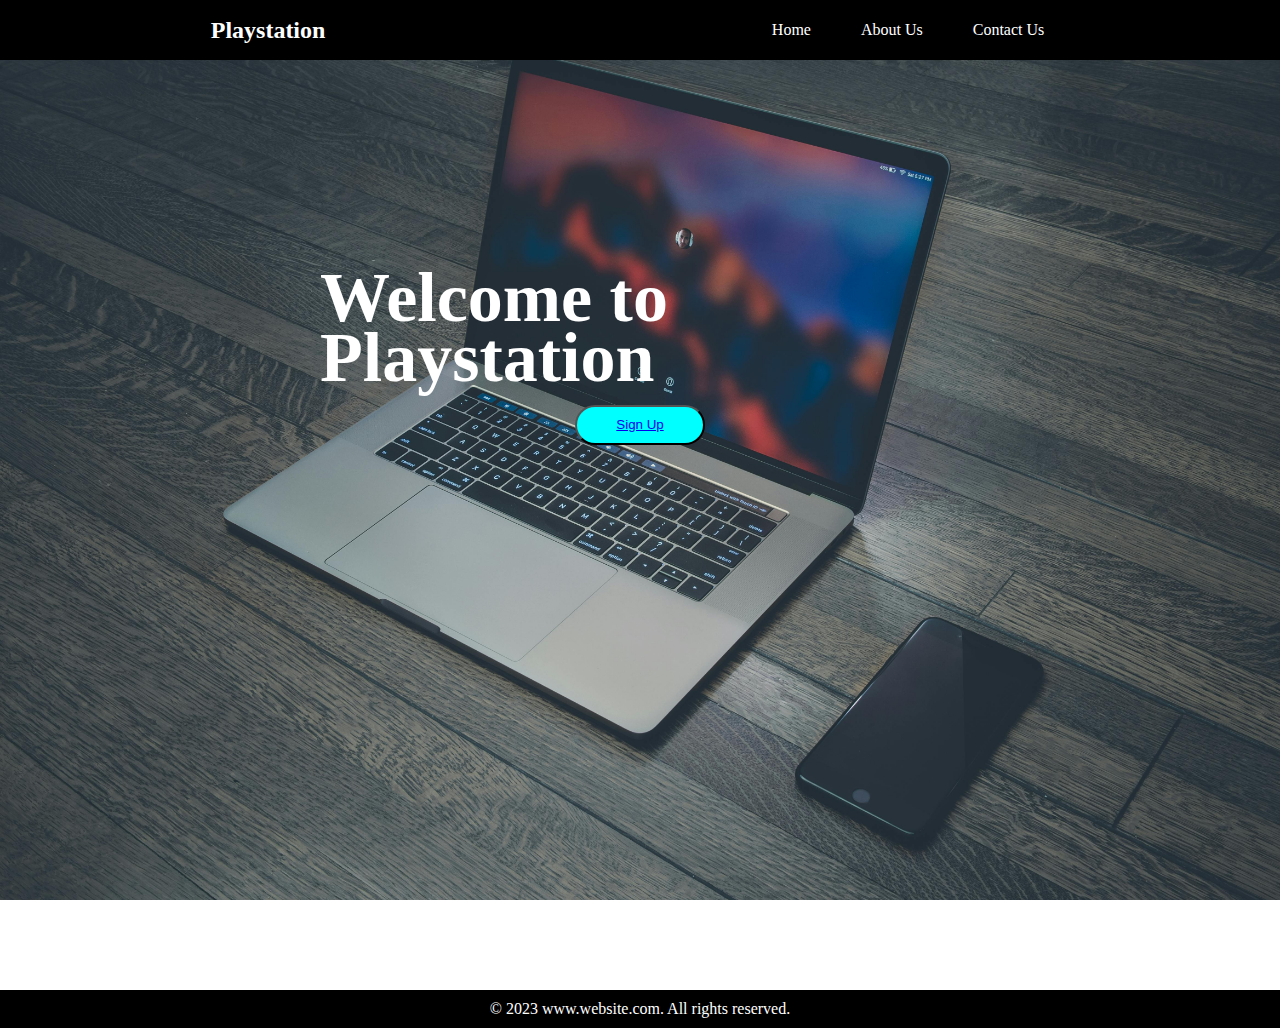
<file: index.html>
<!DOCTYPE html>
<html lang="en">
<head>
    <meta charset="UTF-8">
    <meta http-equiv="X-UA-Compatible" content="IE=edge">
    <meta name="viewport" content="width=device-width, initial-scale=1.0">
    <link rel="stylesheet" href="https://cdnjs.cloudflare.com/ajax/libs/font-awesome/6.6.0/css/all.min.css" integrity="sha512-Kc323vGBEqzTmouAECnVceyQqyqdsSiqLQISBL29aUW4U/M7pSPA/gEUZQqv1cwx4OnYxTxve5UMg5GT6L4JJg==" crossorigin="anonymous" referrerpolicy="no-referrer" />
    <title>Website</title>
    <link rel="stylesheet" href="style.css">
</head>
<body>
  <div class="wrapper">
    <nav class="nav">
        <div class="nav-website">
            <h2 class="h-2"><i class="fa-brands fa-playstation fa-lg" style="color: #ffffff;"></i> Playstation</h2>
        </div>
        <div class="nav-menu">
            <ul>
                <li><a href="index.html" class="link">Home</a></li>
                <li><a href="About_us.html" class="link">About Us</a></li>
                <li><a href="contact.html" class="link">Contact Us</a></li>
            </ul>
        </div>
        <div class="title">
            <h1>Welcome to Playstation</h1>
            <div class="nav-button">
                <button class="btn"><a href="register.html">Sign Up</a></button>
            </div>
        </div>
        <!-- <div class="nav-button">
            <button class="btn"><a href="register.html">Sign Up</a></button>
        </div> -->
    </nav>
  </div> 
 <footer>
    <p>© 2023 www.website.com. All rights reserved.<br>
</footer>   
</body>
</html>
</file>
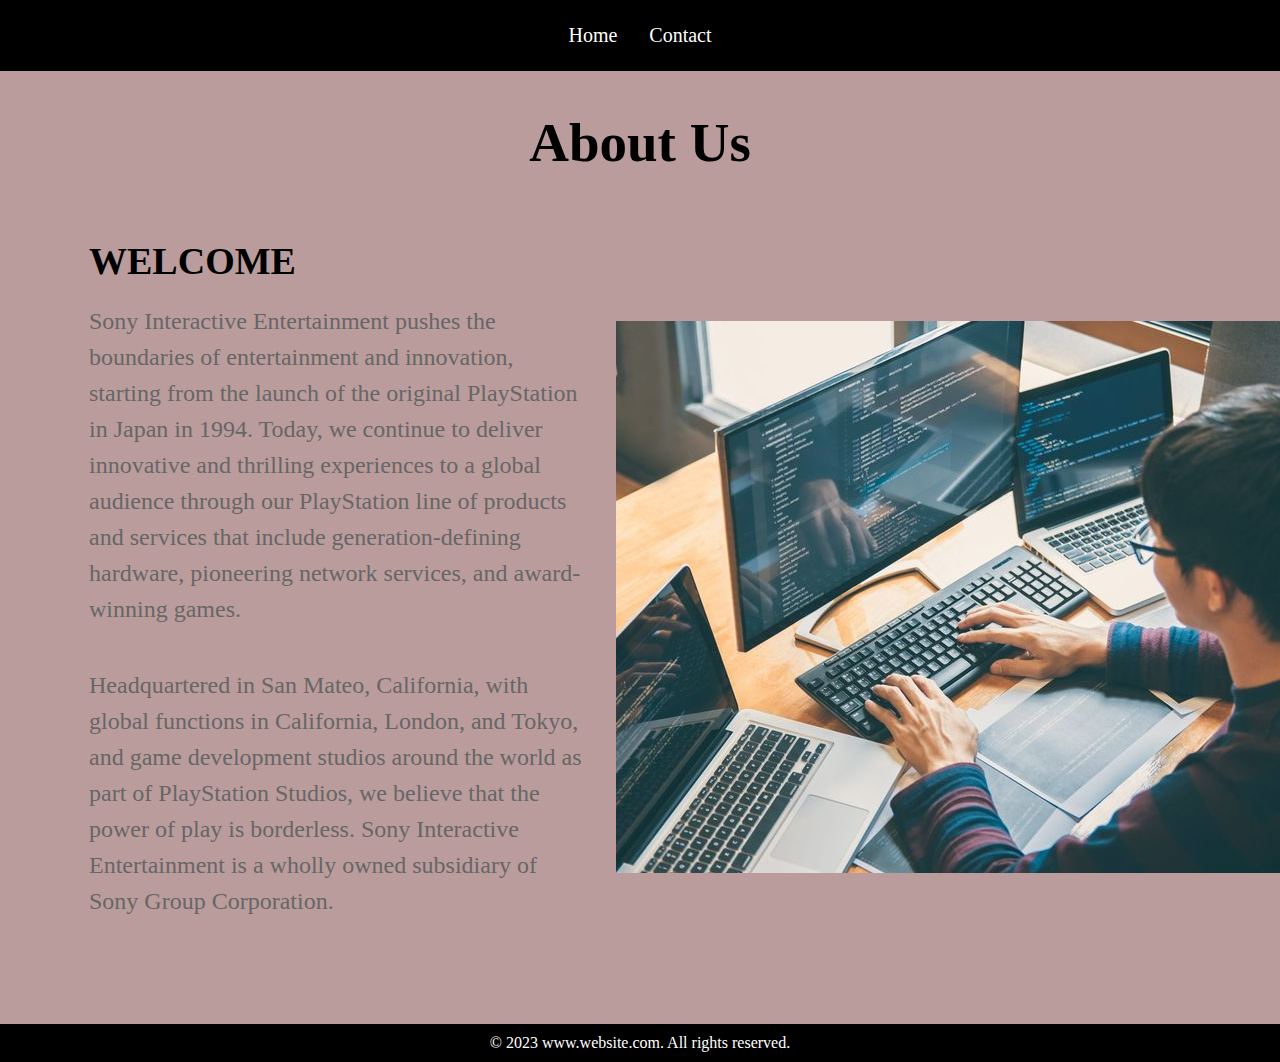
<file: About_us.html>
<!DOCTYPE html>
<html lang="en">
<head>
    <meta charset="UTF-8">
    <meta http-equiv="X-UA-Compatible" content="IE=edge">
    <meta name="viewport" content="width=device-width, initial-scale=1.0">
    <link rel="stylesheet" href="about_style.css">
    <title>About us</title>
</head>
<body>
    <nav>
        <ul>
            <li><a href="index.html">Home</a></li>
            <li><a href="contact.html">Contact</a></li>
        </ul>
    </nav>
    <section class="about">
        <div class="heading">
            <h1>About Us</h1>
        </div>
        <div class="container">
            <div class="content">
                <h2>WELCOME</h2>
                <p>Sony Interactive Entertainment pushes the boundaries of entertainment and innovation, starting from the launch of the original 
                    PlayStation in Japan in 1994. Today, we continue to deliver innovative and thrilling experiences to a global audience through 
                    our PlayStation line of products and services that include generation-defining hardware, pioneering network services, and 
                    award-winning games.
                </p>
                <p>Headquartered in San Mateo, California, with global functions in California, London, and Tokyo, and game development studios 
                    around the world as part of PlayStation Studios, we believe that the power of play is borderless. 
                    Sony Interactive Entertainment is a wholly owned subsidiary of Sony Group Corporation.
                </p>
            </div>
            <div class="image">
                <img src="img/about.jpg">
            </div>
        </div>
    </section>
     <footer>
         <p>© 2023 www.website.com. All rights reserved.<br>
     </footer> 
</body>
</html>
</file>
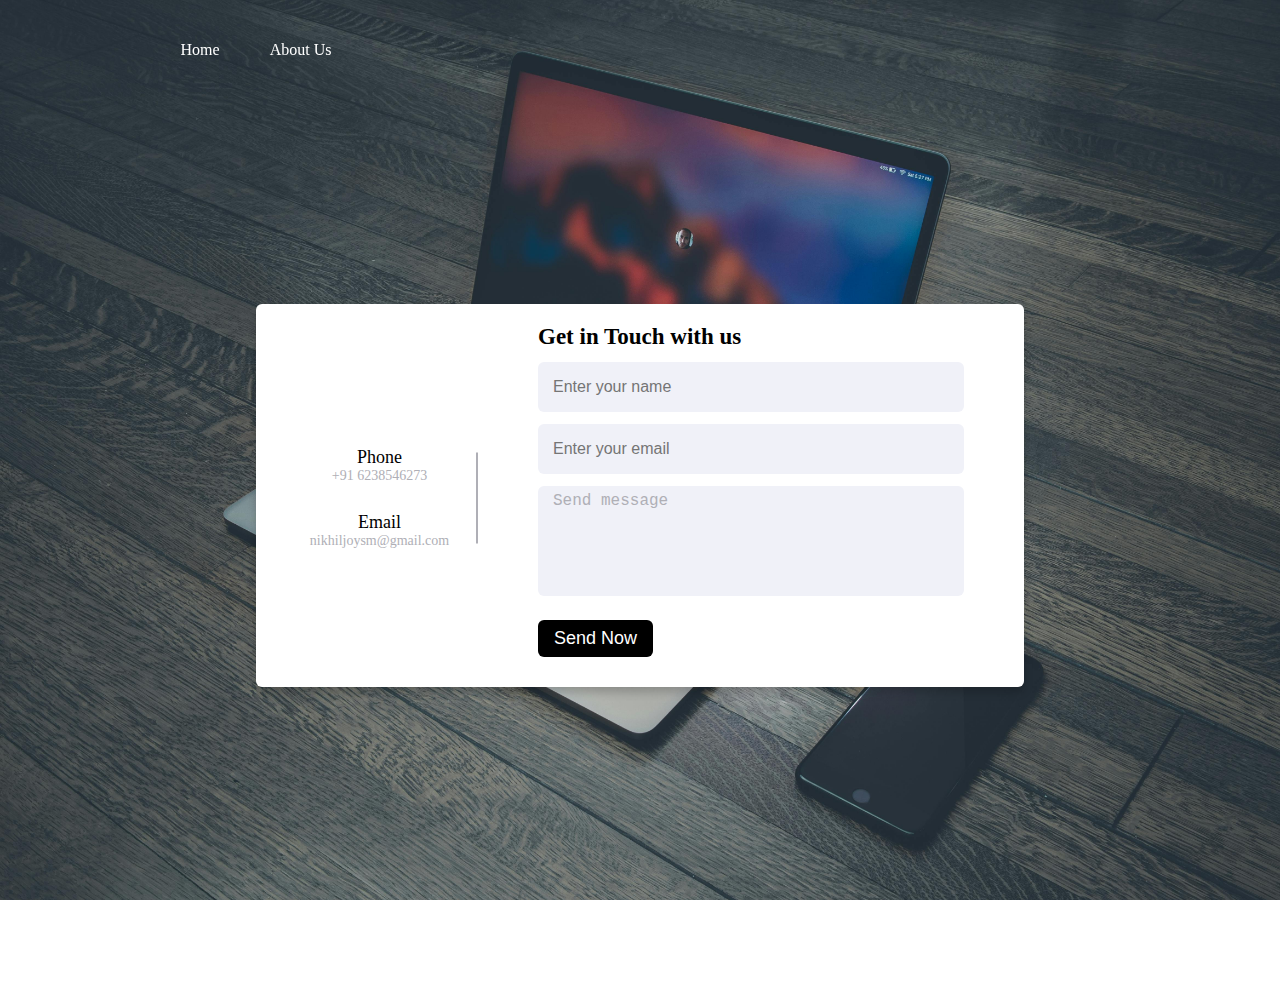
<file: contact.html>
<!DOCTYPE html>
<html lang="en" dir="ltr">
  <head>
    <meta charset="UTF-8">
    <title>Contact Us</title>
    <link rel="stylesheet" href="contact_style.css">
    <link rel="stylesheet" href="https://cdnjs.cloudflare.com/ajax/libs/font-awesome/6.6.0/css/all.min.css" integrity="sha512-Kc323vGBEqzTmouAECnVceyQqyqdsSiqLQISBL29aUW4U/M7pSPA/gEUZQqv1cwx4OnYxTxve5UMg5GT6L4JJg==" crossorigin="anonymous" referrerpolicy="no-referrer" />
     <meta name="viewport" content="width=device-width, initial-scale=1.0">
   </head>
<body>
<!-- --------------------------------nav----------------------------------- -->
  <div class="wrapper">  
    <nav class="nav">
        <div class="nav-menu">
            <ul>
                <li><a href="index.html" class="link">Home</a></li>
                <li><a href="About_us.html" class="link">About Us</a></li>
            </ul>
        </div>
    </nav>
  </div>


  <div class="container">
    <div class="content">
      <!-- ----------------------left side--------------------------   -->
      <div class="left-side">
        <div class="phone details">
          <i class="fa-solid fa-phone"></i>
          <div class="topic">Phone</div>
          <div class="text-one">+91 6238546273</div>
        </div>

        <div class="email details">
          <i class="fas fa-envelope"></i>
          <div class="topic">Email</div>
          <div class="text-one">nikhiljoysm@gmail.com</div>
        </div>
      </div>
      <!-- --------------------------Right side---------------------------- -->
      <div class="right-side">
        <div class="topic-text">Get in Touch with us</div>

        <form action="#">
        <div class="input-box">
          <input type="text" placeholder="Enter your name">
        </div>

        <div class="input-box">
          <input type="text" placeholder="Enter your email">
        </div>
        
        <div class="input-box message-box">
            <textarea>Send message</textarea>
          
        </div>
        <div class="button">
          <input type="button" value="Send Now" ><br>
        </div>
      </form>
    </div>
    </div>
  </div>
</body>
</html>
</file>
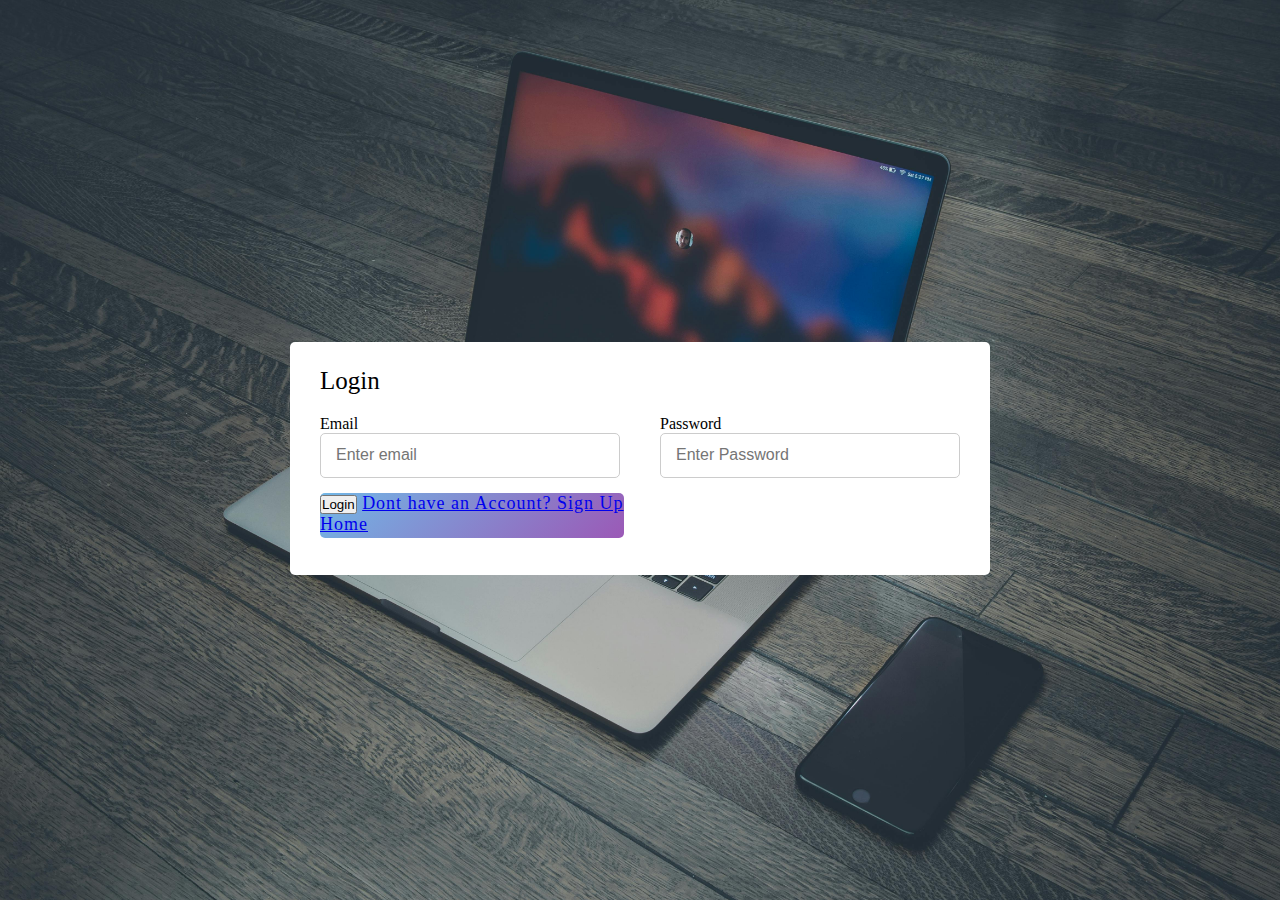
<file: login.html>
<!DOCTYPE html>
<html lang="en">
<head>
    <meta charset="UTF-8">
    <meta http-equiv="X-UA-Compatible" content="IE=edge">
    <meta name="viewport" content="width=device-width, initial-scale=1.0">
    <link rel="stylesheet" href="https://cdnjs.cloudflare.com/ajax/libs/font-awesome/6.6.0/css/all.min.css" integrity="sha512-Kc323vGBEqzTmouAECnVceyQqyqdsSiqLQISBL29aUW4U/M7pSPA/gEUZQqv1cwx4OnYxTxve5UMg5GT6L4JJg==" crossorigin="anonymous" referrerpolicy="no-referrer" />
    <link rel="stylesheet" href="login_style.css">
    <title>Login</title>
</head>
<body>
    <div class="container">
        <div class="title">Login</div>
        <form action="#">
            <div class="user-details">
                <div class="input-box">
                    <span class="details">Email</span>
                    <i class="fa-solid fa-envelope"></i>
                    <input type="email" placeholder="Enter email" required>
                </div>

                <div class="input-box">
                    <span class="details">Password</span>
                    <i class="fa-solid fa-lock"></i>
                    <input type="password" placeholder="Enter Password" required>
                </div>

                <div class="button">
                  <input type="submit" value="Login">
                  <a href="register.html">Dont have an Account? Sign Up</a><br>
                  <a href="index.html">Home</a>
              </div>
              
            </div>
        </form>
    </div>    
</body>
</html>
</file>
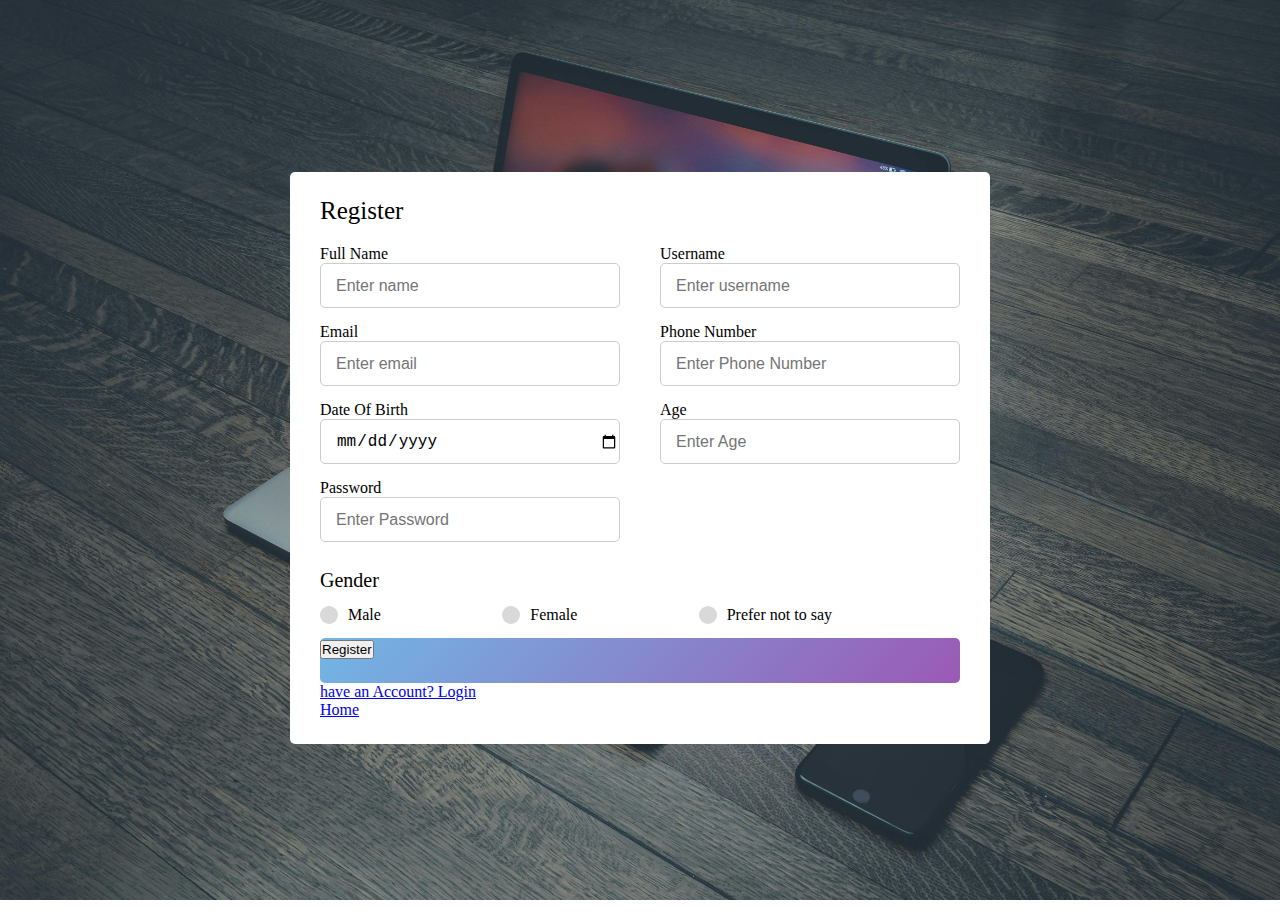
<file: register.html>
<!DOCTYPE html>
<html lang="en">
<head>
    <meta charset="UTF-8">
    <meta http-equiv="X-UA-Compatible" content="IE=edge">
    <meta name="viewport" content="width=device-width, initial-scale=1.0">
    <link rel="stylesheet" href="https://cdnjs.cloudflare.com/ajax/libs/font-awesome/6.6.0/css/all.min.css" integrity="sha512-Kc323vGBEqzTmouAECnVceyQqyqdsSiqLQISBL29aUW4U/M7pSPA/gEUZQqv1cwx4OnYxTxve5UMg5GT6L4JJg==" crossorigin="anonymous" referrerpolicy="no-referrer" />
    <link rel="stylesheet" href="login_style.css">
    <title>Register</title>
</head>
<body>
    
    <div class="container">
        <div class="title">Register</div>
        <form action="#">
            <div class="user-details">
                <div class="input-box">
                    <span class="details">Full Name</span>
                    <i class="fa-solid fa-user"></i>
                    <input type="text" placeholder="Enter name" required>
                </div>

                <div class="input-box">
                    <span class="details">Username</span>
                    <i class="fa-regular fa-user"></i>
                    <input type="text" placeholder="Enter username" required>
                </div>

                <div class="input-box">
                    <span class="details">Email</span>
                    <i class="fa-solid fa-envelope"></i>
                    <input type="email" placeholder="Enter email" required>
                    
                </div>

                <div class="input-box">
                    <span class="details">Phone Number</span>
                    <i class="fa-solid fa-phone"></i>
                    <input type="tel" placeholder="Enter Phone Number" required>
                </div>

                <div class="input-box">
                    <span class="details">Date Of Birth</span>
                    <i class="fa-solid fa-calendar-days"></i>
                    <input type="date" placeholder="Enter Date of Birth" required>
                </div>

                <div class="input-box">
                    <span class="details">Age</span>
                    <input type="number" placeholder="Enter Age" required>
                </div>

                <div class="input-box">
                    <span class="details">Password</span>
                    <i class="fa-solid fa-lock"></i>
                    <input type="password" placeholder="Enter Password" required>
                </div>
            </div>

            <div class="gender-details">
                <input type="radio" name="gender" id="dot-1">
                <input type="radio" name="gender" id="dot-2">
                <input type="radio" name="gender" id="dot-3">
                <span class="gender-title">Gender</span>
                <div class="category">
                    <label for="dot-1">
                        <span class="dot one"></span>
                        <span class="male">Male</span>
                    </label>

                    <label for="dot-2">
                        <span class="dot two"></span>
                        <span class="male">Female</span>
                    </label>

                    <label for="dot-3">
                        <span class="dot three"></span>
                        <span class="male">Prefer not to say</span>
                    </label>
                </div>
                <div class="button">
                    <input type="submit" value="Register">
                </div>
                <a href="login.html">have an Account? Login</a><br>
                <a href="index.html">Home</a>
            </div>
        </form>
    </div>    
</body>
</html>
</file>
<file: style.css>
*{
    margin: 0;
    padding: 0;
    box-sizing: border-box;
}
body{
    background-image: url("img/background.jpg");
    background-size: cover;
    background-repeat: no-repeat;
    background-attachment: fixed;
}
.wrapper{
    display: flex;
    justify-content: center;
    align-items: center;
    min-height: 110vh;
}
.nav{
    background: #000000;
    position: fixed;
    top: 0;
    display: flex;
    justify-content: space-around;
    width: 100%;
    height: 60px;
    line-height: 60px;
    z-index: 100;
}
.nav-menu ul{
    display: flex; 
}
.nav-menu ul li{
    list-style-type: none;
}
.nav-menu ul li .link{
    text-decoration: none;
    font-weight: 500;
    color: white;
    padding-bottom: 15px;
    margin: 0 25px;
}
.h-2{
    color: #fff;
}
.nav-button .btn{
    margin-top: 100px;
    position: absolute;
    top: 47%;
    left: 50%;
    transform: translate(-50%,-50%);
    width: 130px;
    height: 40px;
    font-weight: 500;
    border-radius: 30px;
    background-color: aqua;
}
.title{
    margin-top: 300px;
    position: absolute;
    top: 47%;
    left: 50%;
    transform: translate(-50%,-50%);
}
.title h1{
    color: #fff;
    font-size: 70px;
}
footer{
    text-align: center;
    padding: 10px;
    background-color: #000000;
    color: #fff;
}
</file>
<file: about_style.css>
*{
    margin: 0px;
    padding: 0px;
    box-sizing: border-box;
}
nav{
    background: #000000;
    padding: 1rem;
}
nav ul{
    list-style-type: none;
    margin: 0;
    padding: 0;
    display: flex;
    justify-content: center;
}
nav ul li{
    display: inline;
}
nav ul li a{
    color: #fff;
    font-size: 20px;
    text-decoration: none;
    padding: 0.5rem 1rem;
    display: block;
}
.about{
    background-color: #bb9c9c;
    overflow: hidden;
}
.heading h1{
    color: #000000;
    font-size: 55px;
    text-align: center;
    margin-top: 40px;
}
.container{
    display: flex;
    justify-content: center;
    align-items: center;
    width: 90%;
    margin: 65px auto;
}
.content{
    flex: 1;
    width: 600px;
    margin: 0px 25px;
}
.content h2{
    font-size: 38px;
    margin-bottom: 20px;
    color: #000000;
}
.content p{
    font-size: 24px;
    line-height: 1.5;
    margin-bottom: 40px;
    color: #666;
}
.image{
    flex: 1;
    width: 600px;
    margin: auto;
}
.img{
    width: 100%;
    height: auto;
    border-radius: 10px;
}
footer{
    text-align: center;
    padding: 10px;
    background-color: #000000;
    color: #fff;
}
</file>
<file: contact_style.css>
*{
  margin: 0;
  padding: 0;
  box-sizing: border-box;
}
body{
  min-height: 100vh;
  width: 100%;
  background: url("img/background.jpg");
  background-size: cover;
  background-repeat: no-repeat;
  background-attachment: fixed;
  display: flex;
  align-items: center;
  justify-content: center;
}

/* -------------------nav----------------- */

.wrapper{
  display: flex;
  justify-content: center;
  align-items: center;
  min-height: 110vh;
}
.nav{
  position: fixed;
  top: 0;
  display: flex;
  justify-content: space-around;
  width: 100%;
  height: 100px;
  line-height: 100px;
  z-index: 100;
}
.nav-menu ul{
  display: flex; 
}
.nav-menu ul li{
  list-style-type: none;
}
.nav-menu ul li .link{
  text-decoration: none;
  font-weight: 500;
  color: rgb(255, 255, 255);
  padding-bottom: 15px;
  margin: 0 25px;
}



.container{
  width: 60%;
  background: #fff;
  border-radius: 6px;
  padding: 20px 60px 30px 40px;
  box-shadow: 0 5px 10px rgba(0, 0, 0, 0.2);
}
.container .content{
  display: flex;
  align-items: center;
  justify-content: space-between;
}
/* ------------------left side---------------------- */
.container .content .left-side{
  width: 25%;
  height: 100%;
  display: flex;
  flex-direction: column;
  align-items: center;
  justify-content: center;
  margin-top: 15px;
  position: relative;
}
.content .left-side::before{
  content: '';
  position: absolute;
  height: 70%;
  width: 2px;
  right: -15px;
  top: 50%;
  transform: translateY(-50%);
  background: #afafb6;
}
.content .left-side .details{
  margin: 14px;
  text-align: center;
}
.content .left-side .details i{
  font-size: 30px;
  margin-bottom: 10px;
}
.content .left-side .details .topic{
  font-size: 18px;
  font-weight: 500;
}
.content .left-side .details .text-one{
  font-size: 14px;
  color: #afafb6;
}
/* --------------------Right side------------------- */
.container .content .right-side{
  width: 75%;
  margin-left: 75px;
}
.content .right-side .topic-text{
  font-size: 23px;
  font-weight: 600;
  color: #000;
}
.right-side .input-box{
  height: 50px;
  width: 100%;
  margin: 12px 0;
}
.right-side .input-box input,
.right-side .input-box textarea{
  height: 100%;
  width: 100%;
  border: none;
  outline: none;
  font-size: 16px;
  background: #F0F1F8;
  border-radius: 6px;
  padding: 0 15px;
  resize: none;
}
.right-side .message-box{
  min-height: 110px;
}
.right-side .input-box textarea{
  padding-top: 6px;
  color: #afafb6;
  font-size: 16px;
  font-weight: 500;
}
.right-side .button{
  display: inline-block;
  margin-top: 12px;
}
.right-side .button input[type="button"]{
  color: #fff;
  font-size: 18px;
  outline: none;
  border: none;
  padding: 8px 16px;
  border-radius: 6px;
  background: #000;
}
</file>
<file: login_style.css>
*{
    padding: 0;
    margin: o;
    box-sizing: border-box;
}
body{
    display: flex;
    height: 100vh;
    justify-content: center;
    align-items: center;
    padding: 10px;
    background: url("img/background.jpg");
    background-size: cover;
    background-attachment: fixed;
    background-repeat: no-repeat;
}

.container{
    max-width: 700px;
    width: 100%;
    background: #fff;
    padding: 25px 30px;
    border-radius: 5px;
}

.container .title{
    font-size: 25px;
    font-weight: 500;
}
/* --------input box horizontal-------------------- */
.container form .user-details{
    display: flex;
    flex-wrap: wrap;
    justify-content: space-between;
    margin: 20px 0 12px 0;
}
/* --------------space b/w boxes--------------- */
form .user-details .input-box{
    margin-bottom: 15px;
    width: calc(100% / 2 - 20px);
}

.user-details .input-box .details{
    font-weight: 500;
    margin-bottom: 5px;
}
/* ---------------size of input-box---------------- */
.user-details .input-box input{
    height: 45px;
    width: 100%;
    outline: none;
    border-radius: 5px;
    border: 1px solid #ccc;
    padding-left: 15px;
    font-size: 16px;
}
form .gender-details .gender-title{
    font-size: 20px;
    font-weight: 500;
}
form .gender-details .category{
    display: flex;
    width: 80%;
    margin: 14px 0;
    justify-content: space-between;
}
form .gender-details .category label{
    display: flex;
    align-items: center;
}
.gender-details .category .dot{
    height: 18px;
    width: 18px;
    background: #d9d9d9;
    border-radius: 50%;
    margin-right: 10px;
    border: 5px solid transparent;
    transition: all 0.3s ease;
}
#dot-1:checked ~ .category label .one,
#dot-2:checked ~ .category label .two,
#dot-3:checked ~ .category label .three{
    border-color: #d9d9d9;
    background: #9b59b6
}
form input[type="radio"]{
    display: none;
}
form .button{
    height: 45px;
    width: 45px 0;
    outline: none;
    color: #fff;
    border: none;
    font-size: 18px;
    font-weight: 500;
    border-radius: 5px;
    letter-spacing: 1px;
    background: linear-gradient(135deg, #71b7e6, #9b59b6);
}
</file>
